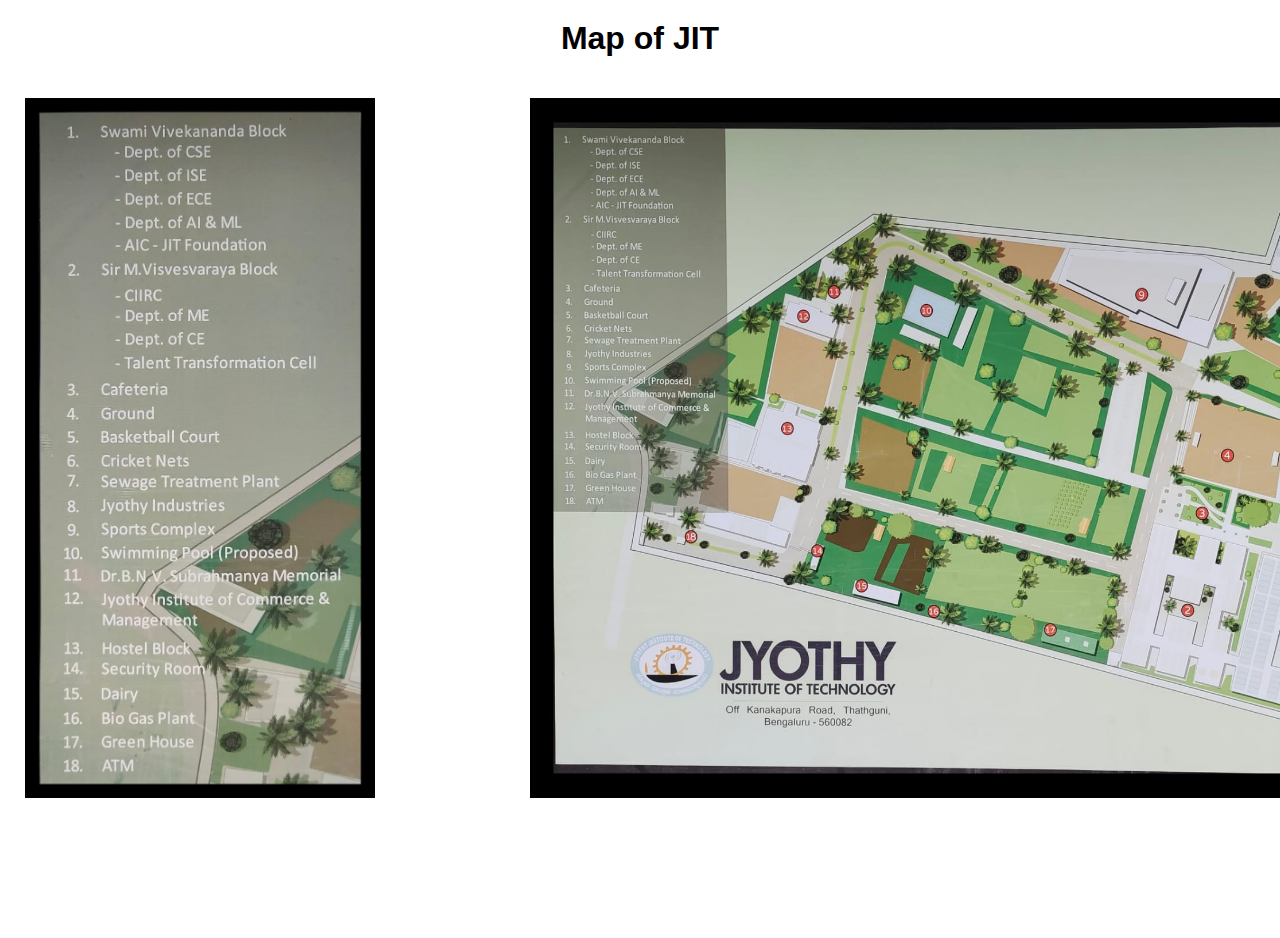
<file: Map/index.html>
<!DOCTYPE html>
<html lang="en">
<head>
    <meta charset="UTF-8">
    <meta name="viewport" content="width=device-width, initial-scale=1.0">
    <title>Photo Gallery</title>
    <link rel="stylesheet" href="styles.css">
</head>
<body>
    <h1>Map of JIT</h1>
    <div class="gallery">
        <div class="gallery-row">
            <div class="gallery-item">
                <img src="images/2.jpeg" alt="Photo 2" class="gallery-image-2">
            </div>
            <div class="gallery-item">
                <img src="images/1.jpeg" alt="Photo 1" class="gallery-image-1">
            </div>
        </div>
    </div>

    <div class="modal" id="modal">
        <span class="close" id="close">&times;</span>
        <img class="modal-content" id="modal-image">
    </div>

    <script src="scripts.js"></script>
</body>
</html>
</file>
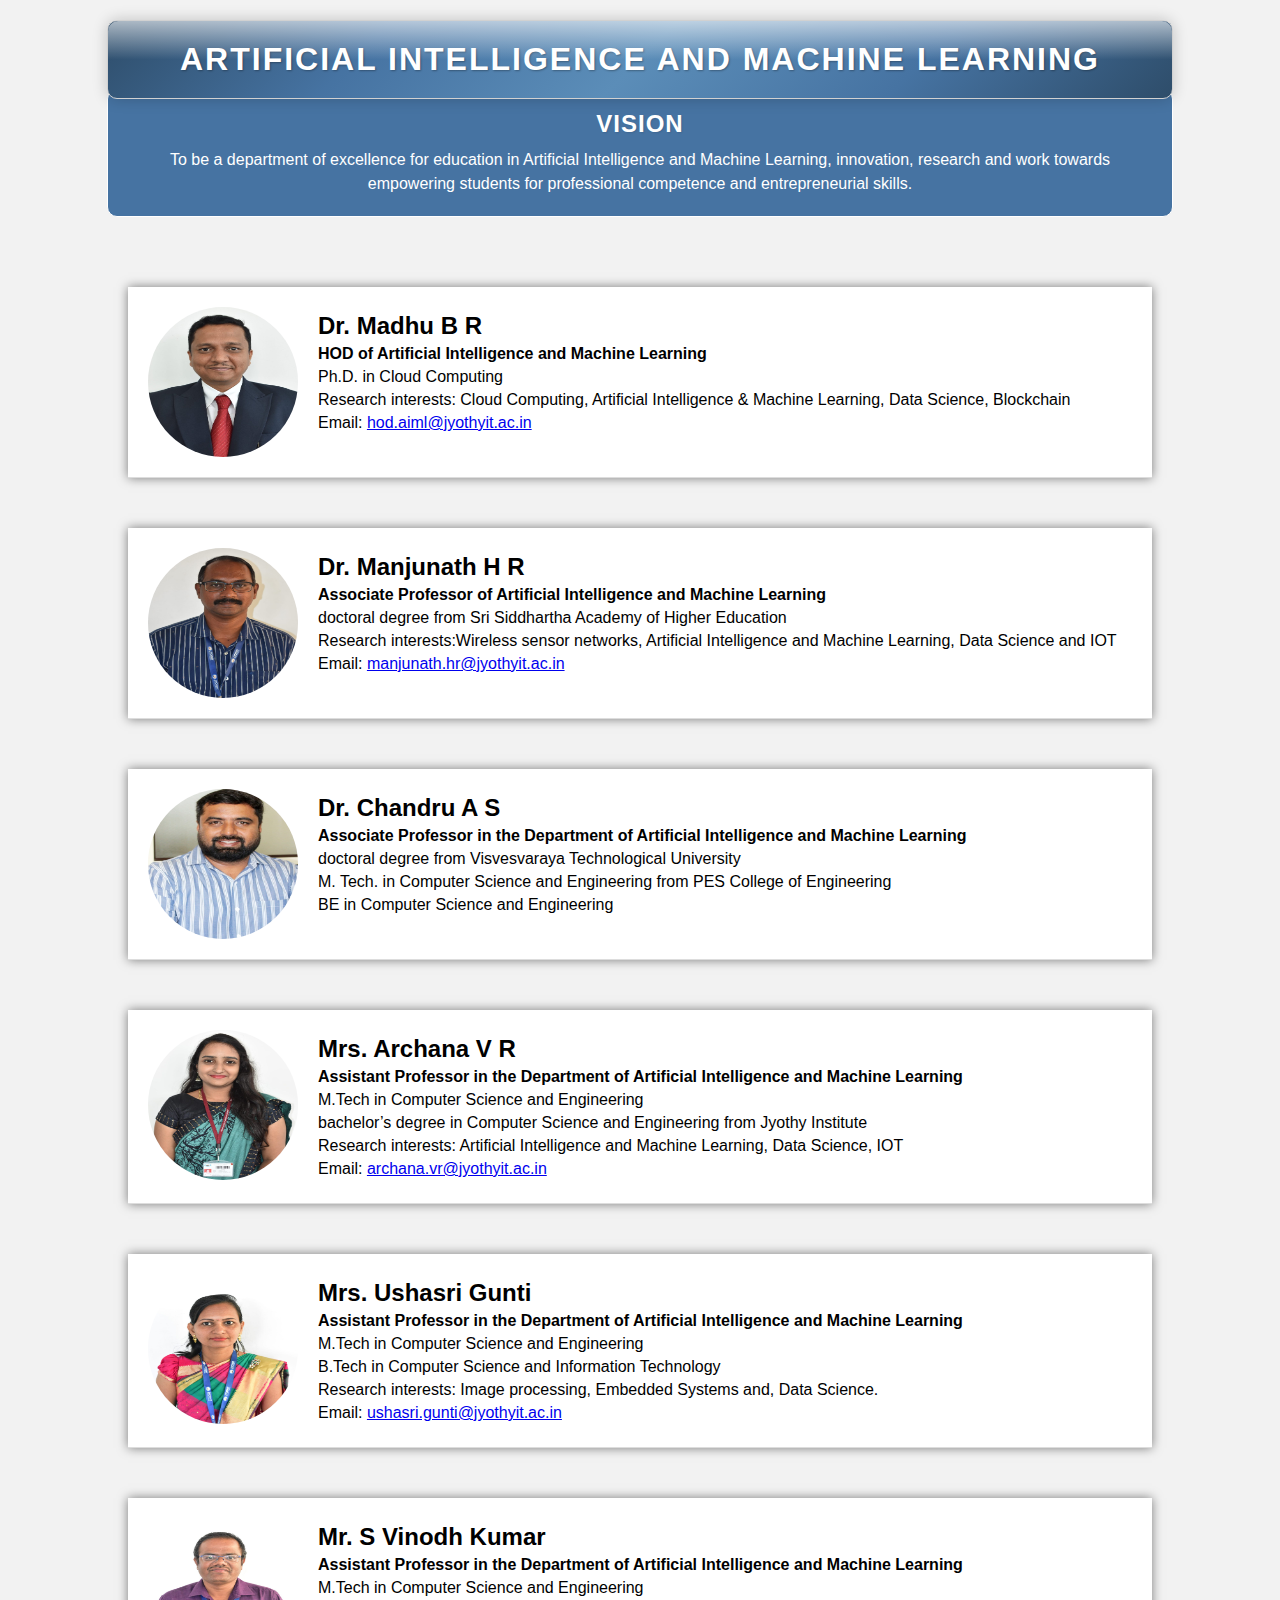
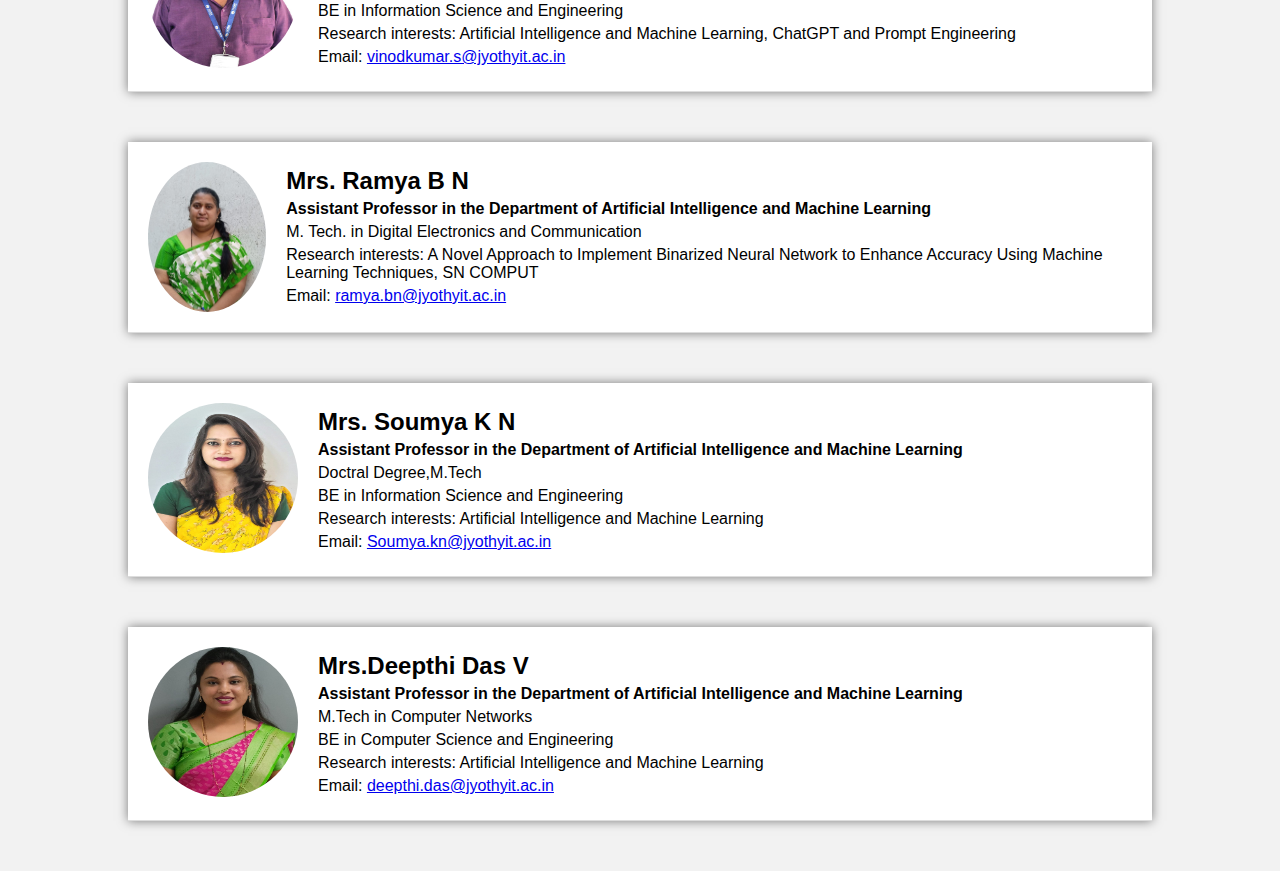
<file: Faculty_details/aiml.html>
<!DOCTYPE html>
<html lang="en">
<head>
    <meta charset="UTF-8">
    <meta name="viewport" content="width=device-width, initial-scale=1.0">
    <title>Faculty Information</title>
    <link rel="stylesheet" type="text/css" href="styles.css">
</head>
<body>
    <div class="header-box">
        <h1>Artificial Intelligence and Machine Learning</h1>
    </div>

    <div class="vision-box">
        <h2>Vision</h2>
        <p>To be a department of excellence for education in Artificial Intelligence and Machine Learning, innovation, research and work towards empowering students for professional competence and entrepreneurial skills.</p>
    </div>
    <div class="container">
        <div class="faculty">
            <img src="images/ai1.jpg" alt="Dr. Madhu B R">
            <div class="faculty-info">
                <h2>Dr. Madhu B R</h2>
                <p><b>HOD of Artificial Intelligence and Machine Learning</b></p>
                <p>Ph.D. in Cloud Computing</p>
                <p>Research interests: Cloud Computing, Artificial Intelligence & Machine Learning, Data Science, Blockchain</p>
                <p>Email: <a href="mailto:hod.aiml@jyothyit.ac.in">hod.aiml@jyothyit.ac.in</a></p>
                
            </div>
        </div>
    </div>
    <div class="container">
        <div class="faculty">
            <img src="images/ai2.jpg" alt="Dr. Manjunath H R">
            <div class="faculty-info">
                <h2>Dr. Manjunath H R</h2>
                <p><b>Associate Professor of Artificial Intelligence and Machine Learning</b></p>
                <p>doctoral degree from Sri Siddhartha Academy of Higher Education </p>
                <p>Research interests:Wireless sensor networks, Artificial Intelligence and Machine Learning, Data Science and IOT</p>
                <p>Email: <a href="mailto:manjunath.hr@jyothyit.ac.in">manjunath.hr@jyothyit.ac.in</a></p>
             
            </div>
        </div>
    </div>
    <div class="container">
        <div class="faculty">
            <img src="images/ai3.jpg" alt="Dr. Chandru A S">
            <div class="faculty-info">
                <h2>Dr. Chandru A S</h2>
                <p><b>Associate Professor in the Department of Artificial Intelligence and Machine Learning</b></p>
                <p>doctoral degree from Visvesvaraya Technological University</p>
                <p>M. Tech. in Computer Science and Engineering from PES College of Engineering</p>
                <p>BE in Computer Science and Engineering</p>
            </div>
        </div>
    </div>
    <div class="container">
        <div class="faculty">
            <img src="images/ai4.jpg" alt="Mrs. Archana V R">
            <div class="faculty-info">
                <h2>Mrs. Archana V R</h2>
                <p><b>Assistant Professor in the Department of Artificial Intelligence and Machine Learning</b></p>
                <p>M.Tech in Computer Science and Engineering</p>
                <p>bachelor’s degree in Computer Science and Engineering from Jyothy Institute</p>
                <p>Research interests: Artificial Intelligence and Machine Learning, Data Science, IOT</p>
                <p>Email: <a href="mailto:archana.vr@jyothyit.ac.in">archana.vr@jyothyit.ac.in</a></p>
             
            </div>
        </div>
    </div>
    <div class="container">
        <div class="faculty">
            <img src="images/ai5.jpg" alt="Mrs. Ushasri Gunti">
            <div class="faculty-info">
                <h2>Mrs. Ushasri Gunti</h2>
                <p><b>Assistant Professor in the Department of Artificial Intelligence and Machine Learning</b></p>
                <p>M.Tech in Computer Science and Engineering</p>
                <p>B.Tech in Computer Science and Information Technology</p>
                <p>Research interests: Image processing, Embedded Systems and, Data Science.</p>
                <p>Email: <a href="mailto:ushasri.gunti@jyothyit.ac.in">ushasri.gunti@jyothyit.ac.in</a></p>
             
            </div>
        </div>
    </div>
    <div class="container">
        <div class="faculty">
            <img src="images/ai6.jpg" alt="Mr. S Vinodh Kumar">
            <div class="faculty-info">
                <h2>Mr. S Vinodh Kumar</h2>
                <p><b>Assistant Professor in the Department of Artificial Intelligence and Machine Learning</b></p>
                <p>M.Tech in Computer Science and Engineering</p>
                <p>BE in Information Science and Engineering</p>
                <p>Research interests: Artificial Intelligence and Machine Learning, ChatGPT and Prompt Engineering</p>
                <p>Email: <a href="mailto:vinodkumar.s@jyothyit.ac.in">vinodkumar.s@jyothyit.ac.in</a></p>
             
            </div>
        </div>
    </div>
    <div class="container">
        <div class="faculty">
            <img src="images/ai7.jpg" alt="Mrs. Ramya B N">
            <div class="faculty-info">
                <h2>Mrs. Ramya B N</h2>
                <p><b>Assistant Professor in the Department of Artificial Intelligence and Machine Learning</b></p>
                <p>M. Tech. in Digital Electronics and Communication</p>
                <p>Research interests:  A Novel Approach to Implement Binarized  Neural Network to Enhance Accuracy Using Machine Learning Techniques, SN COMPUT</p>
                <p>Email: <a href="mailto:ramya.bn@jyothyit.ac.in">ramya.bn@jyothyit.ac.in</a></p>
             
            </div>
        </div>
    </div>
    <div class="container">
        <div class="faculty">
            <img src="images/ai8.jpg" alt="Mrs. Soumya K N">
            <div class="faculty-info">
                <h2>Mrs. Soumya K N</h2>
                <p><b>Assistant Professor in the Department of Artificial Intelligence and Machine Learning</b></p>
                <p>Doctral Degree,M.Tech</p>
                <p>BE in Information Science and Engineering</p>
                <p>Research interests: Artificial Intelligence and Machine Learning</p>
                <p>Email: <a href="mailto: Soumya.kn@jyothyit.ac.in"> Soumya.kn@jyothyit.ac.in</a></p>
             
            </div>
        </div>
    </div>
    <div class="container">
        <div class="faculty">
            <img src="images/ai9.jpg" alt="Mrs.Deepthi Das V">
            <div class="faculty-info">
                <h2>Mrs.Deepthi Das V</h2>
                <p><b>Assistant Professor in the Department of Artificial Intelligence and Machine Learning</b></p>
                <p>M.Tech in Computer Networks</p>
                <p>BE in Computer Science and Engineering</p>
                <p>Research interests: Artificial Intelligence and Machine Learning</p>
                <p>Email: <a href="mailto: deepthi.das@jyothyit.ac.in"> deepthi.das@jyothyit.ac.in</a></p>
             
            </div>
        </div>
    </div>
       
       
</body>
</html>
</file>
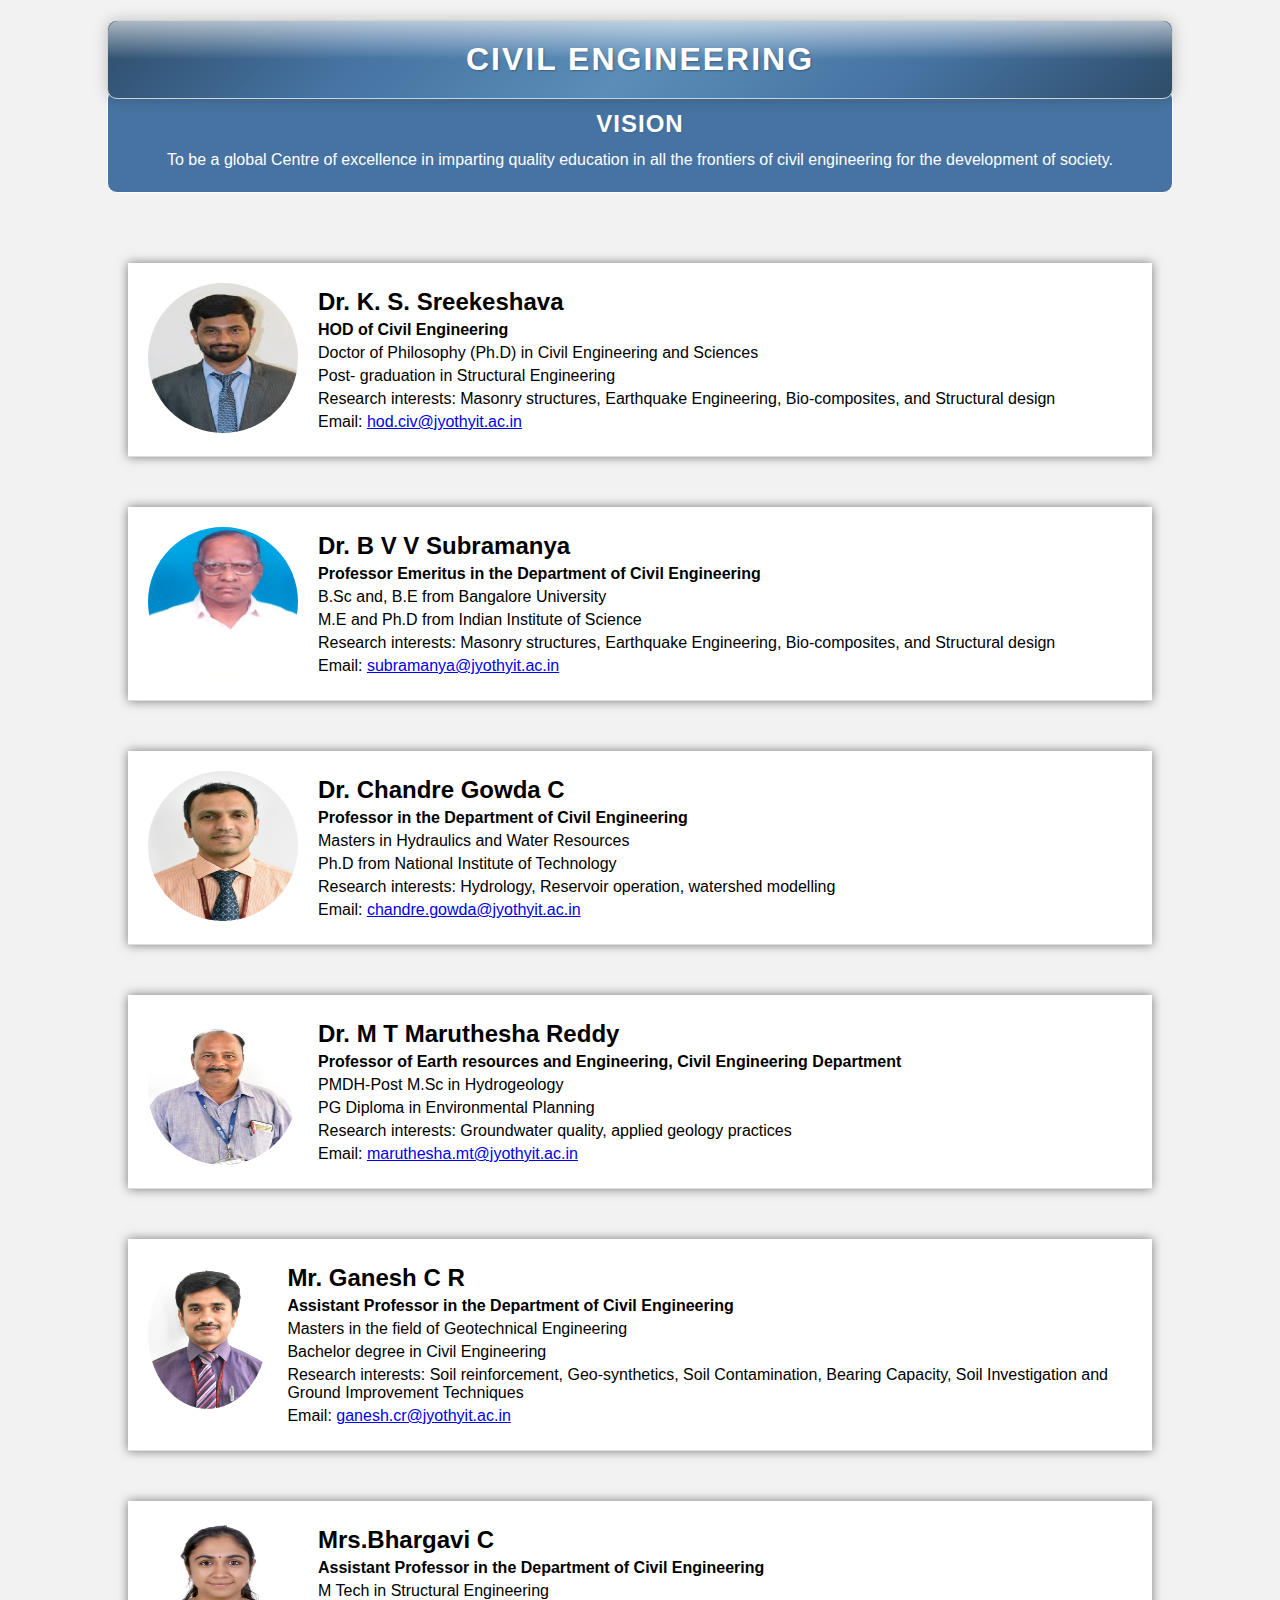
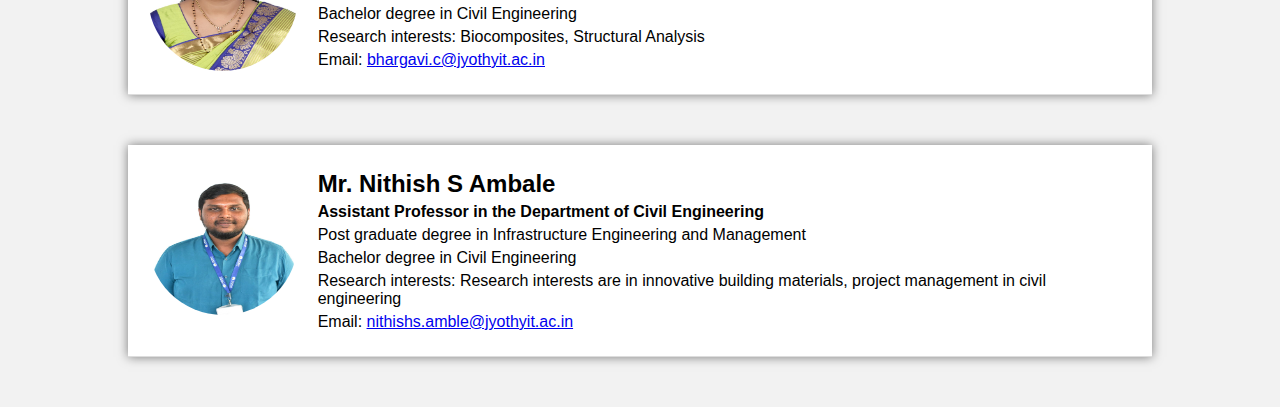
<file: Faculty_details/civil.html>
<!DOCTYPE html>
<html lang="en">
<head>
    <meta charset="UTF-8">
    <meta name="viewport" content="width=device-width, initial-scale=1.0">
    <title>Faculty Information</title>
    
    <link rel="stylesheet" type="text/css" href="styles.css">
</head>

<body>
    <div class="header-box">
        <h1>Civil Engineering</h1>
    </div>

    <div class="vision-box">
        <h2>Vision</h2>
        <p>To be a global Centre of excellence in imparting quality education in all the frontiers of civil engineering for the development of society.</p>
    </div>
    <div class="container">
        <div class="faculty">
            <img src="images/civ17.jpg" alt="Dr. K. S. Sreekeshava">
            <div class="faculty-info">
                <h2>Dr. K. S. Sreekeshava</h2>
                <p><b>HOD of Civil Engineering</b></p>
                <p>Doctor of Philosophy (Ph.D) in Civil Engineering and Sciences</p>
                <p>Post- graduation in Structural Engineering</p>
                <p>Research interests: Masonry structures, Earthquake Engineering, Bio-composites, and Structural design</p>
                <p>Email: <a href="mailto:hod.civ@jyothyit.ac.in">hod.civ@jyothyit.ac.in</a></p>
                
            </div>
        </div>
    </div>
    <div class="container">
        <div class="faculty">
            <img src="images/civ18.png" alt="Dr. B V V Subramanya">
            <div class="faculty-info">
                <h2>Dr. B V V Subramanya</h2>
                <p><b>Professor Emeritus in the Department of Civil Engineering</b></p>
                <p>B.Sc and, B.E from Bangalore University</p>
                <p>M.E and Ph.D from Indian Institute of Science</p>
                <p>Research interests: Masonry structures, Earthquake Engineering, Bio-composites, and Structural design</p>
                <p>Email: <a href="mailto:subramanya@jyothyit.ac.in">subramanya@jyothyit.ac.in</a></p>
             
            </div>
        </div>
    </div>
    <div class="container">
        <div class="faculty">
            <img src="images/civ19.jpg" alt="Dr. Chandre Gowda C">
            <div class="faculty-info">
                <h2>Dr. Chandre Gowda C</h2>
                <p><b>Professor in the Department of Civil Engineering</b></p>
                <p>Masters in Hydraulics and Water Resources</p>
                <p>Ph.D from National Institute of Technology</p>
                <p>Research interests: Hydrology, Reservoir operation, watershed modelling</p>
                <p>Email: <a href="mailto:chandre.gowda@jyothyit.ac.in">chandre.gowda@jyothyit.ac.in</a></p>
             
            </div>
        </div>
    </div>
    <div class="container">
        <div class="faculty">
            <img src="images/civ20.jpg" alt="Dr. M T Maruthesha Reddy">
            <div class="faculty-info">
                <h2>Dr. M T Maruthesha Reddy</h2>
                <p><b>Professor of Earth resources and Engineering, Civil Engineering Department</b></p>
                <p>PMDH-Post M.Sc in Hydrogeology</p>
                <p>PG Diploma in Environmental Planning</p>
                <p>Research interests: Groundwater quality, applied geology practices</p>
                <p>Email: <a href="mailto:maruthesha.mt@jyothyit.ac.in">maruthesha.mt@jyothyit.ac.in</a></p>
             
            </div>
        </div>
    </div>
    <div class="container">
        <div class="faculty">
            <img src="images/civ21.jpg" alt="Mr. Ganesh C R">
            <div class="faculty-info">
                <h2>Mr. Ganesh C R</h2>
                <p><b>Assistant Professor in the Department of Civil Engineering</b></p>
                <p>Masters in the field of Geotechnical Engineering</p>
                <p>Bachelor degree in Civil Engineering</p>
                <p>Research interests:  Soil reinforcement, Geo-synthetics, Soil Contamination, Bearing Capacity, Soil Investigation and Ground Improvement Techniques</p>
                <p>Email: <a href="mailto:ganesh.cr@jyothyit.ac.in">ganesh.cr@jyothyit.ac.in</a></p>
             
            </div>
        </div>
    </div>
    <div class="container">
        <div class="faculty">
            <img src="images/civ22.jpg" alt="Mrs.Bhargavi C">
            <div class="faculty-info">
                <h2>Mrs.Bhargavi C</h2>
                <p><b>Assistant Professor in the Department of Civil Engineering</b></p>
                <p>M Tech in Structural Engineering</p>
                <p>Bachelor degree in Civil Engineering</p>
                <p>Research interests:  Biocomposites, Structural Analysis</p>
                <p>Email: <a href="mailto:bhargavi.c@jyothyit.ac.in">bhargavi.c@jyothyit.ac.in</a></p>
             
            </div>
        </div>
    </div>
    <div class="container">
        <div class="faculty">
            <img src="images/civ23.jpg" alt="Mr. Nithish S Ambale">
            <div class="faculty-info">
                <h2>Mr. Nithish S Ambale</h2>
                <p><b>Assistant Professor in the Department of Civil Engineering</b></p>
                <p>Post graduate degree in Infrastructure Engineering and Management</p>
                <p>Bachelor degree in Civil Engineering</p>
                <p>Research interests:  Research interests are in innovative building materials, project management in civil engineering</p>
                <p>Email: <a href="mailto:nithishs.amble@jyothyit.ac.in">nithishs.amble@jyothyit.ac.in</a></p>
             
            </div>
        </div>
    </div>
       
</body>
</html>
</file>
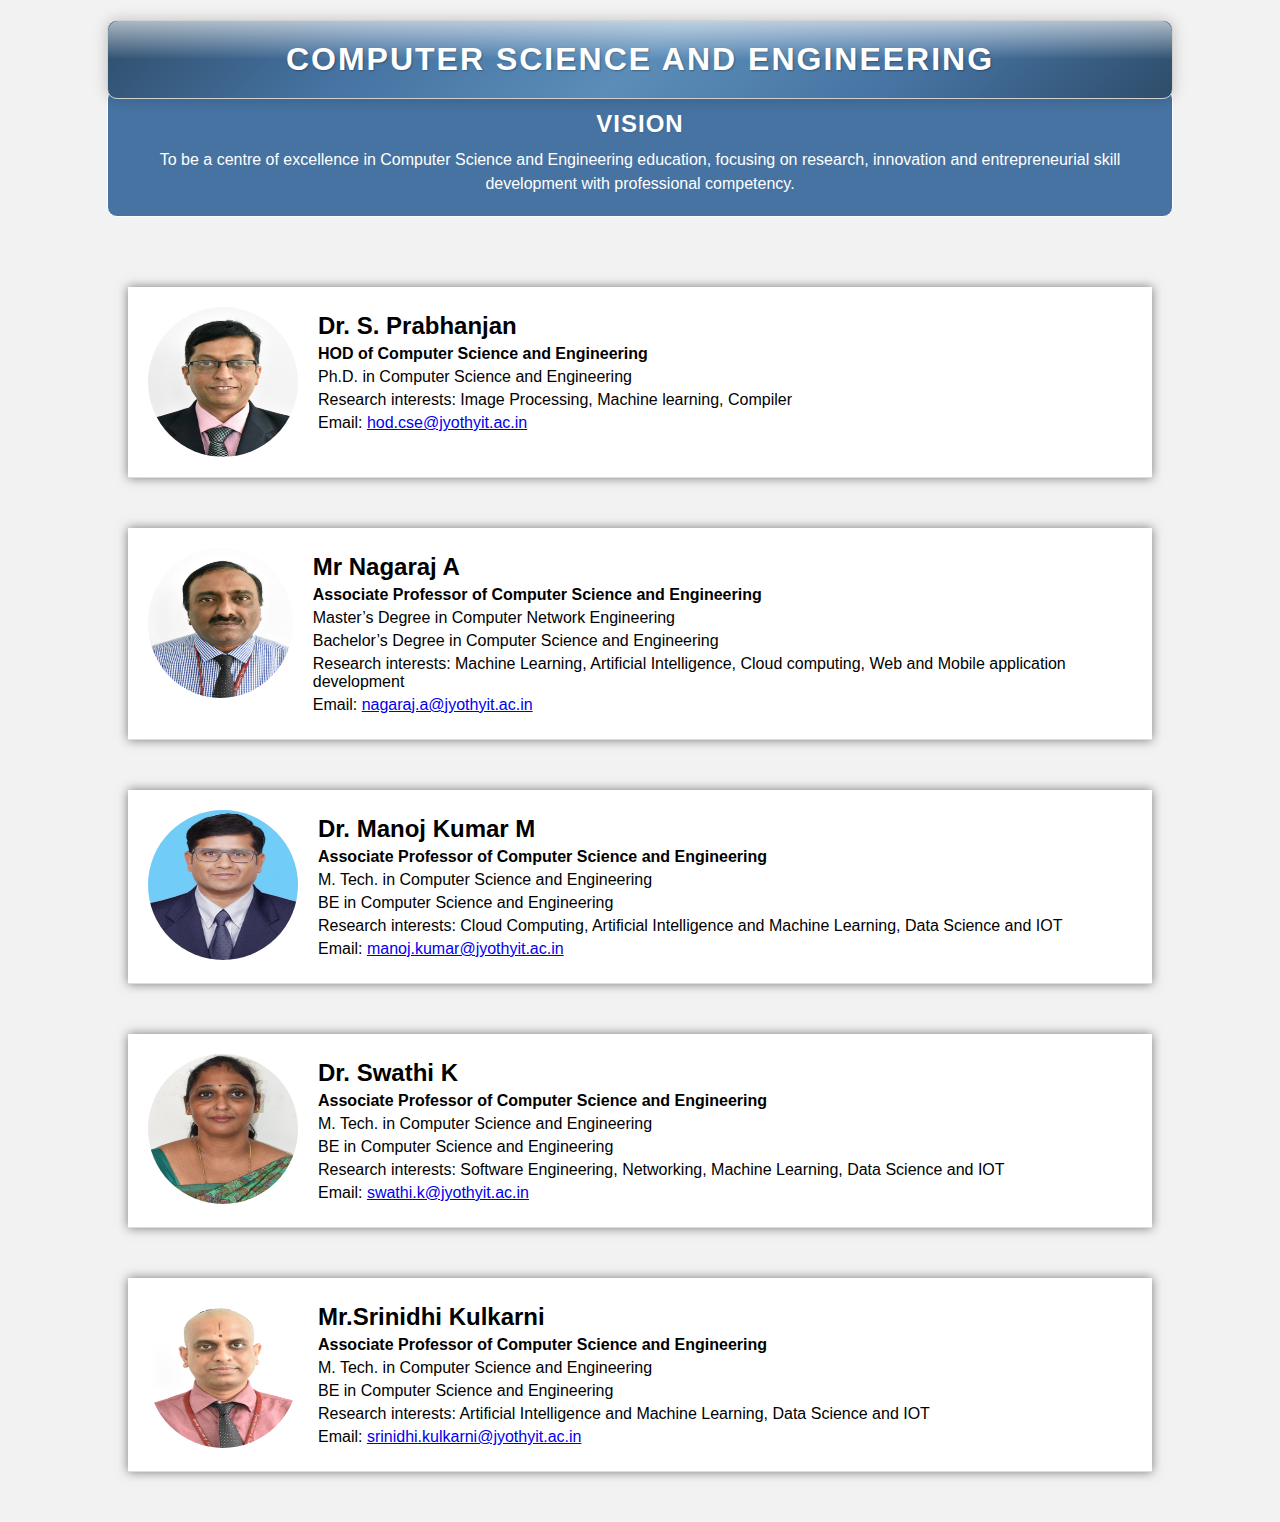
<file: Faculty_details/cse.html>
<!DOCTYPE html>
<html lang="en">
<head>
    <meta charset="UTF-8">
    <meta name="viewport" content="width=device-width, initial-scale=1.0">
    <title>Faculty Information</title>
    <link rel="stylesheet" type="text/css" href="styles.css">
</head>
<body>
    <div class="header-box">
        <h1>Computer Science and Engineering</h1>
    </div>

    <div class="vision-box">
        <h2>Vision</h2>
        <p>To be a centre of excellence in Computer Science and Engineering education, focusing on research, innovation and entrepreneurial skill development with professional competency.</p>
    </div>
    <div class="container">
        <div class="faculty">
            <img src="images/cse1.png" alt="Dr. S. Prabhanjan">
            <div class="faculty-info">
                <h2>Dr. S. Prabhanjan</h2>
                <p><b>HOD of Computer Science and Engineering</b></p>
                <p>Ph.D. in Computer Science and Engineering</p>
                <p>Research interests: Image Processing, Machine learning, Compiler</p>
                <p>Email: <a href="mailto:hod.cse@jyothyit.ac.in">hod.cse@jyothyit.ac.in</a></p>
                
            </div>
        </div>
    </div>
    <div class="container">
        <div class="faculty">
            <img src="images/cse2.jpg" alt="Mr Nagaraj A">
            <div class="faculty-info">
                <h2>Mr Nagaraj A</h2>
                <p><b>Associate Professor of Computer Science and Engineering</b></p>
                <p>Master’s Degree in Computer Network Engineering</p>
                <p>Bachelor’s Degree in Computer Science and Engineering</p>
                <p>Research interests: Machine Learning, Artificial Intelligence, Cloud computing, Web and Mobile application development</p>
                <p>Email: <a href="mailto:nagaraj.a@jyothyit.ac.in">nagaraj.a@jyothyit.ac.in</a></p>
             
            </div>
        </div>
    </div>
    <div class="container">
        <div class="faculty">
            <img src="images/cse3.jpeg" alt="Dr. Manoj Kumar M">
            <div class="faculty-info">
                <h2>Dr. Manoj Kumar M</h2>
                <p><b>Associate Professor of Computer Science and Engineering</b></p>
                <p>M. Tech. in Computer Science and Engineering</p>
                <p>BE in Computer Science and Engineering</p>
                <p>Research interests: Cloud Computing, Artificial Intelligence and Machine Learning, Data Science and IOT</p>
                <p>Email: <a href="mailto:manoj.kumar@jyothyit.ac.in">manoj.kumar@jyothyit.ac.in</a></p>
             
            </div>
        </div>
    </div>
    <div class="container">
        <div class="faculty">
            <img src="images/cse4.jpg" alt="Dr. Swathi K">
            <div class="faculty-info">
                <h2>Dr. Swathi K</h2>
                <p><b>Associate Professor of Computer Science and Engineering</b></p>
                <p>M. Tech. in Computer Science and Engineering</p>
                <p>BE in Computer Science and Engineering</p>
                <p>Research interests: Software Engineering, Networking, Machine Learning, Data Science and IOT</p>
                <p>Email: <a href="mailto:swathi.k@jyothyit.ac.in">swathi.k@jyothyit.ac.in</a></p>
             
            </div>
        </div>
    </div>
    <div class="container">
        <div class="faculty">
            <img src="images/cse5.jpg" alt="Mr.Srinidhi Kulkarni">
            <div class="faculty-info">
                <h2>Mr.Srinidhi Kulkarni</h2>
                <p><b>Associate Professor of Computer Science and Engineering</b></p>
                <p>M. Tech. in Computer Science and Engineering</p>
                <p>BE in Computer Science and Engineering</p>
                <p>Research interests:  Artificial Intelligence and Machine Learning, Data Science and IOT</p>
                <p>Email: <a href="mailto:srinidhi.kulkarni@jyothyit.ac.in">srinidhi.kulkarni@jyothyit.ac.in</a></p>
             
            </div>
        </div>
    </div>
       
</body>
</html>
</file>
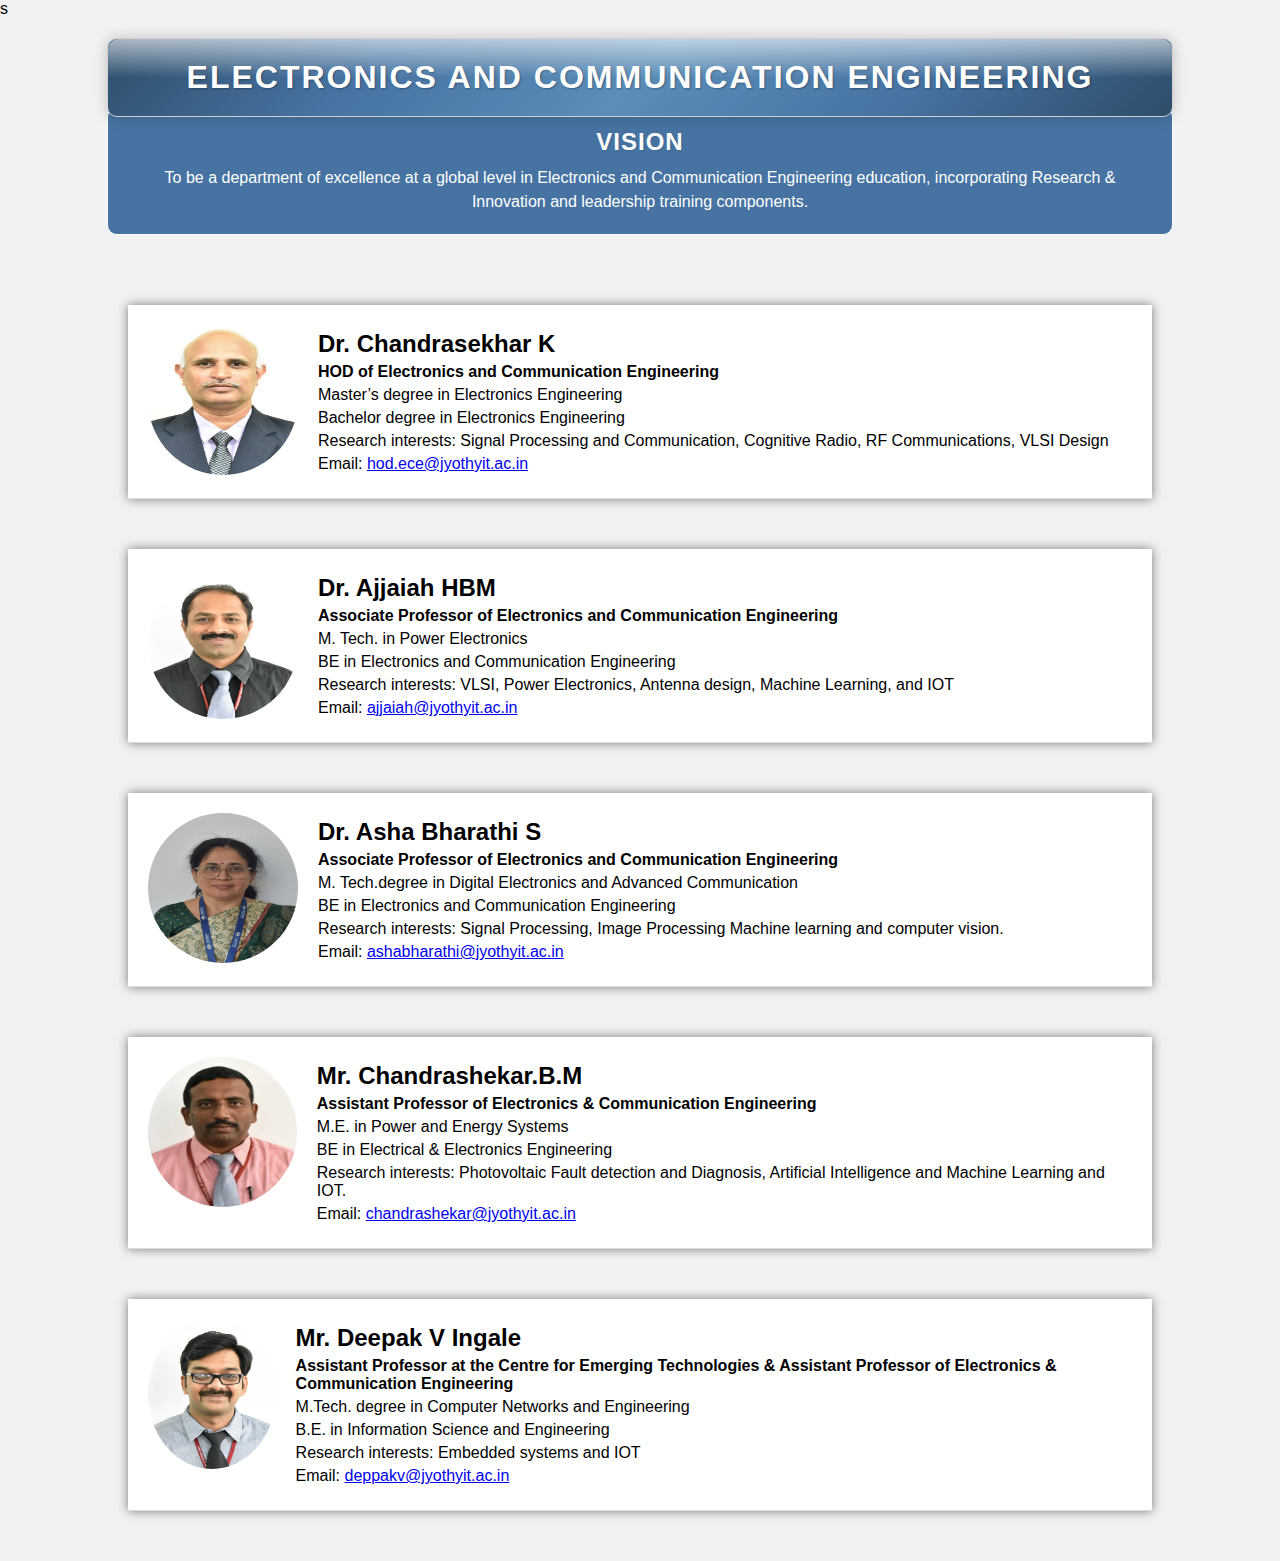
<file: Faculty_details/ece.html>
<!DOCTYPE html>
<html lang="en">
<head>
    <meta charset="UTF-8">
    <meta name="viewport" content="width=device-width, initial-scale=1.0">
    <title>Faculty Information</title>
    <link rel="stylesheet" type="text/css" href="styles.css">s
</head>
<body>
    <div class="header-box">
        <h1>Electronics and Communication Engineering</h1>
    </div>

    <div class="vision-box">
        <h2>Vision</h2>
        <p>To be a department of excellence at a global level in Electronics and Communication Engineering education, incorporating Research & Innovation and leadership training components.</p>
    </div>
    <div class="container">
        <div class="faculty">
            <img src="images/ece12.jpg" alt="Dr. Chandrasekhar K">
            <div class="faculty-info">
                <h2>Dr. Chandrasekhar K</h2>
                <p><b>HOD of Electronics and Communication Engineering</b></p>
                <p></p>
                <p>Master’s degree in Electronics Engineering</p>
                <p>Bachelor degree in Electronics Engineering</p>
                <p>Research interests: Signal Processing and Communication, Cognitive Radio, RF Communications, VLSI Design</p>
                <p>Email: <a href="mailto:hod.ece@jyothyit.ac.in">hod.ece@jyothyit.ac.in</a></p>
                
            </div>
        </div>
    </div>
    <div class="container">
        <div class="faculty">
            <img src="images/ece13.jpg" alt="Dr. Ajjaiah HBM">
            <div class="faculty-info">
                <h2>Dr. Ajjaiah HBM</h2>
                <p><b>Associate Professor of Electronics and Communication Engineering</b></p>
                <p>M. Tech. in Power Electronics</p>
                <p>BE in Electronics and Communication Engineering</p>
                <p>Research interests: VLSI, Power Electronics, Antenna design, Machine Learning, and IOT</p>
                <p>Email: <a href="mailto:ajjaiah@jyothyit.ac.in">ajjaiah@jyothyit.ac.in</a></p>
             
            </div>
        </div>
    </div>
    <div class="container">
        <div class="faculty">
            <img src="images/ece14.jpg" alt="Dr. Asha Bharathi S">
            <div class="faculty-info">
                <h2>Dr. Asha Bharathi S</h2>
                <p><b>Associate Professor of Electronics  and Communication Engineering</b></p>
                <p>M. Tech.degree  in Digital Electronics and Advanced Communication</p>
                <p>BE in Electronics  and Communication Engineering</p>
                <p>Research interests: Signal Processing, Image Processing Machine learning and computer vision.</p>
                <p>Email: <a href="mailto:ashabharathi@jyothyit.ac.in">ashabharathi@jyothyit.ac.in</a></p>
             
            </div>
        </div>
    </div>
    <div class="container">
        <div class="faculty">
            <img src="images/ece15.jpg" alt="Mr. Chandrashekar.B.M">
            <div class="faculty-info">
                <h2>Mr. Chandrashekar.B.M</h2>
                <p><b>Assistant Professor of Electronics & Communication Engineering</b></p>
                <p>M.E. in Power and Energy Systems</p>
                <p>BE in Electrical & Electronics  Engineering</p>
                <p>Research interests: Photovoltaic Fault detection and Diagnosis, Artificial Intelligence and Machine Learning and IOT.</p>
                <p>Email: <a href="mailto:chandrashekar@jyothyit.ac.in">chandrashekar@jyothyit.ac.in</a></p>
             
            </div>
        </div>
    </div>
    <div class="container">
        <div class="faculty">
            <img src="images/ece16.jpg" alt="Mr. Deepak V Ingale">
            <div class="faculty-info">
                <h2>Mr. Deepak V Ingale</h2>
                <p><b>Assistant Professor at the Centre for Emerging Technologies & Assistant Professor of Electronics & Communication Engineering</b></p>
                <p>M.Tech. degree in Computer Networks and Engineering</p>
                <p>B.E. in Information Science and Engineering</p>
                <p>Research interests:  Embedded systems and  IOT</p>
                <p>Email: <a href="mailto:deppakv@jyothyit.ac.in">deppakv@jyothyit.ac.in</a></p>
             
            </div>
        </div>
    </div>
       
</body>
</html>
</file>
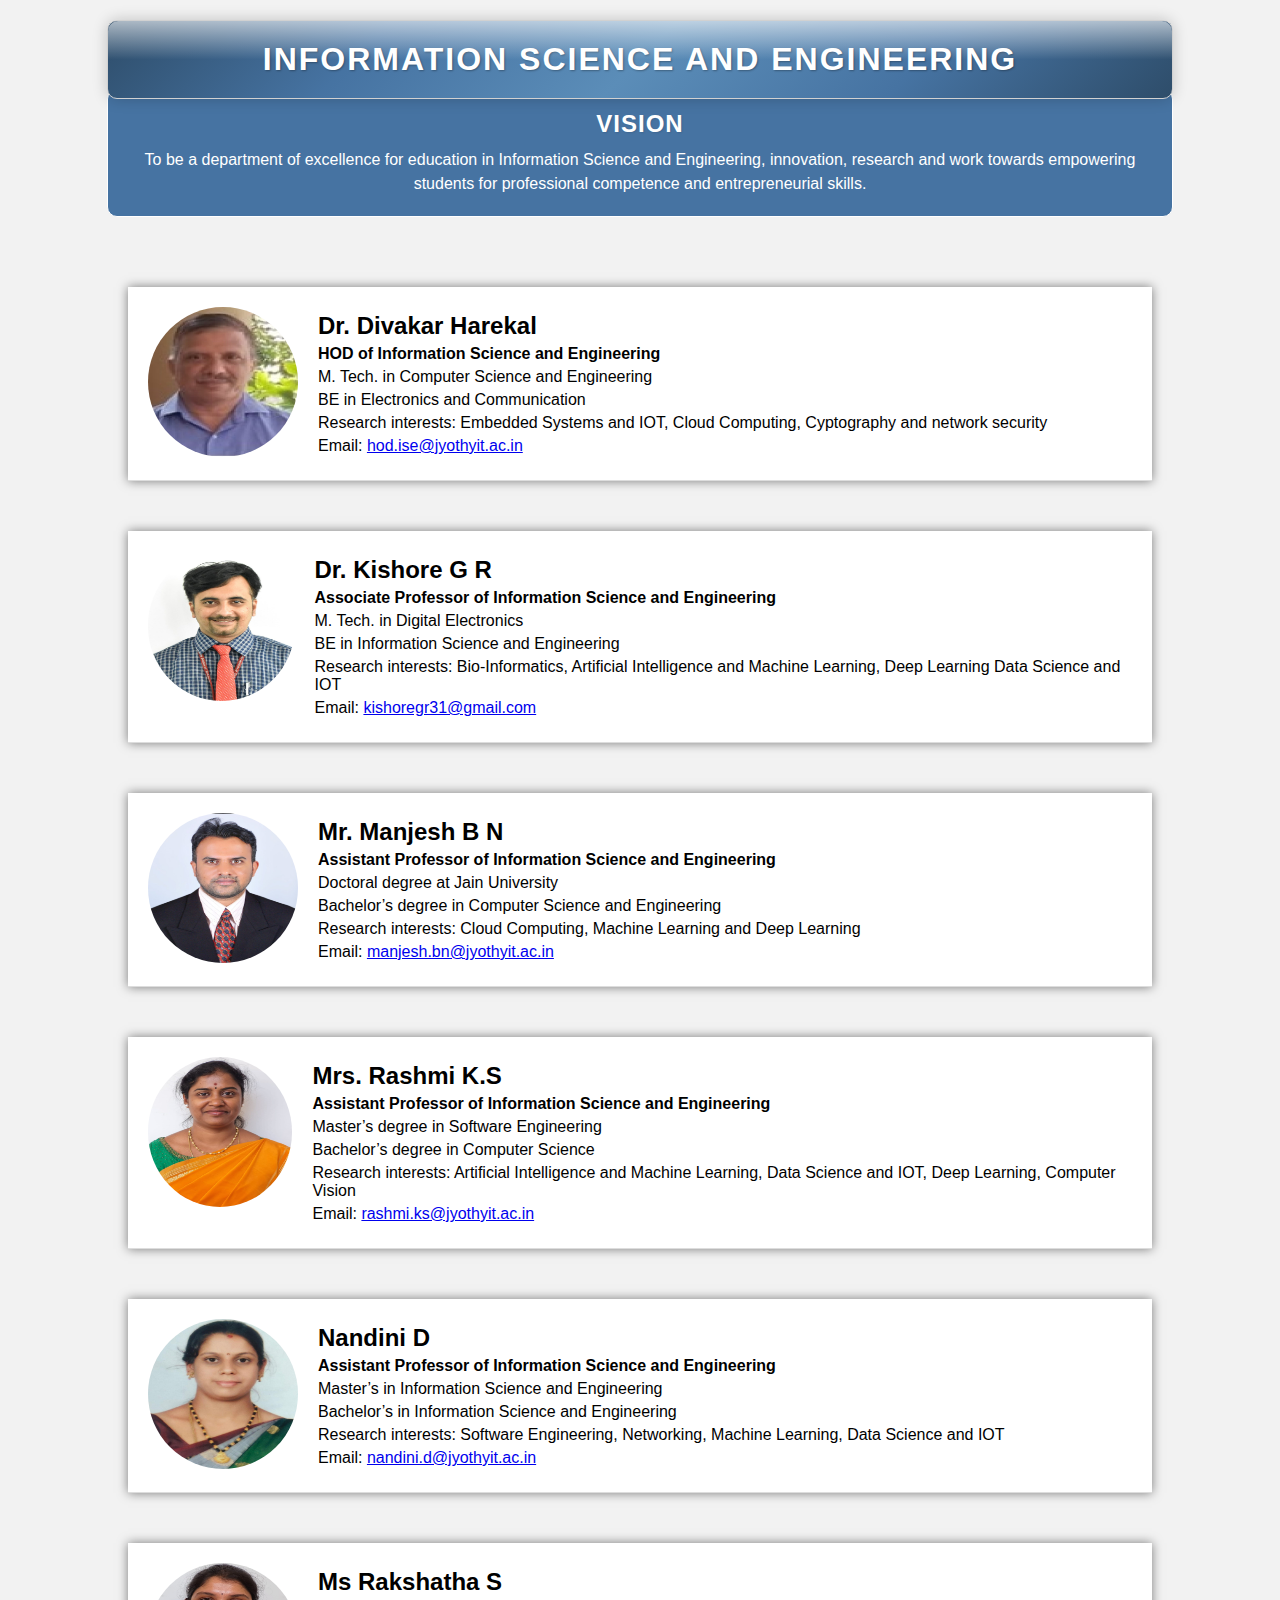
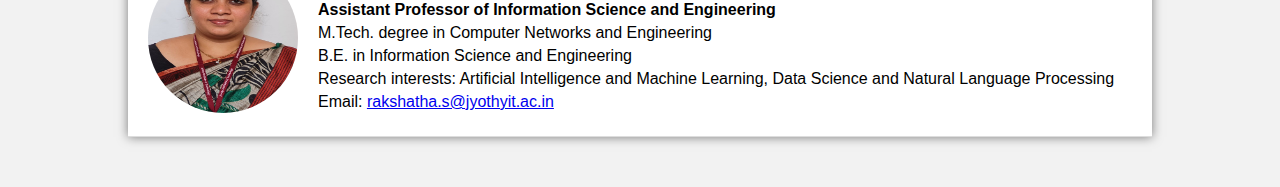
<file: Faculty_details/ise.html>
<!DOCTYPE html>
<html lang="en">
<head>
    <meta charset="UTF-8">
    <meta name="viewport" content="width=device-width, initial-scale=1.0">
    <title>Faculty Information</title>
    <link rel="stylesheet" type="text/css" href="styles.css">
</head>
<body>
    <div class="header-box">
        <h1>Information Science and Engineering</h1>
    </div>

    <div class="vision-box">
        <h2>Vision</h2>
        <p>To be a department of excellence for education in Information Science and Engineering, innovation, research and work towards empowering students for professional competence and entrepreneurial skills.</p>
    </div>
    <div class="container">
        <div class="faculty">
            <img src="images/ise6.jpg" alt="Dr. Divakar Harekal">
            <div class="faculty-info">
                <h2>Dr. Divakar Harekal</h2>
                <p><b>HOD of Information Science and Engineering</b></p>
                <p>M. Tech. in Computer Science and Engineering</p>
                <p>BE in Electronics and Communication</p>
                <p>Research interests: Embedded Systems and IOT, Cloud Computing, Cyptography and network security</p>
                <p>Email: <a href="mailto:hod.ise@jyothyit.ac.in">hod.ise@jyothyit.ac.in</a></p>
                
            </div>
        </div>
    </div>
    <div class="container">
        <div class="faculty">
            <img src="images/ise7.jpg" alt="Dr. Kishore G R">
            <div class="faculty-info">
                <h2>Dr. Kishore G R</h2>
                <p><b>Associate Professor of Information Science and Engineering</b></p>
                <p>M. Tech. in Digital Electronics</p>
                <p>BE in Information Science and Engineering</p>
                <p>Research interests: Bio-Informatics, Artificial Intelligence and Machine Learning, Deep Learning Data Science and IOT</p>
                <p>Email: <a href="mailto:kishoregr31@gmail.com">kishoregr31@gmail.com</a></p>
             
            </div>
        </div>
    </div>
    <div class="container">
        <div class="faculty">
            <img src="images/ise8.jpg" alt="Mr. Manjesh B N">
            <div class="faculty-info">
                <h2>Mr. Manjesh B N</h2>
                <p><b>Assistant Professor of Information Science and Engineering</b></p>
                <p>Doctoral degree at Jain University</p>
                <p>Bachelor’s degree in Computer Science and Engineering</p>
                <p>Research interests: Cloud Computing, Machine Learning and Deep Learning</p>
                <p>Email: <a href="mailto:manjesh.bn@jyothyit.ac.in">manjesh.bn@jyothyit.ac.in</a></p>
             
            </div>
        </div>
    </div>
    <div class="container">
        <div class="faculty">
            <img src="images/ise9.jpg" alt="Mrs. Rashmi K.S">
            <div class="faculty-info">
                <h2>Mrs. Rashmi K.S</h2>
                <p><b>Assistant Professor of Information Science and Engineering</b></p>
                <p>Master’s degree in Software Engineering</p>
                <p>Bachelor’s degree in Computer Science</p>
                <p>Research interests: Artificial Intelligence and Machine Learning, Data Science and IOT, Deep Learning, Computer Vision</p>
                <p>Email: <a href="mailto:rashmi.ks@jyothyit.ac.in">rashmi.ks@jyothyit.ac.in</a></p>
             
            </div>
        </div>
    </div>
    <div class="container">
        <div class="faculty">
            <img src="images/ise10.jpg" alt="Nandini D">
            <div class="faculty-info">
                <h2>Nandini D</h2>
                <p><b>Assistant Professor of Information Science and Engineering</b></p>
                <p>Master’s in Information Science and Engineering</p>
                <p>Bachelor’s in Information Science and Engineering</p>
                <p>Research interests: Software Engineering, Networking, Machine Learning, Data Science and IOT</p>
                <p>Email: <a href="mailto:nandini.d@jyothyit.ac.in">nandini.d@jyothyit.ac.in</a></p>
             
            </div>
        </div>
    </div>
    <div class="container">
        <div class="faculty">
            <img src="images/ise11.jpg" alt="Ms Rakshatha S">
            <div class="faculty-info">
                <h2>Ms Rakshatha S</h2>
                <p><b>Assistant Professor of Information Science and Engineering</b></p>
                <p>M.Tech. degree in Computer Networks and Engineering</p>
                <p>B.E. in Information Science and Engineering</p>
                <p>Research interests:  Artificial Intelligence and Machine Learning, Data Science and Natural Language Processing</p>
                <p>Email: <a href="mailto:rakshatha.s@jyothyit.ac.in">rakshatha.s@jyothyit.ac.in</a></p>
             
            </div>
        </div>
    </div>
       
</body>
</html>
</file>
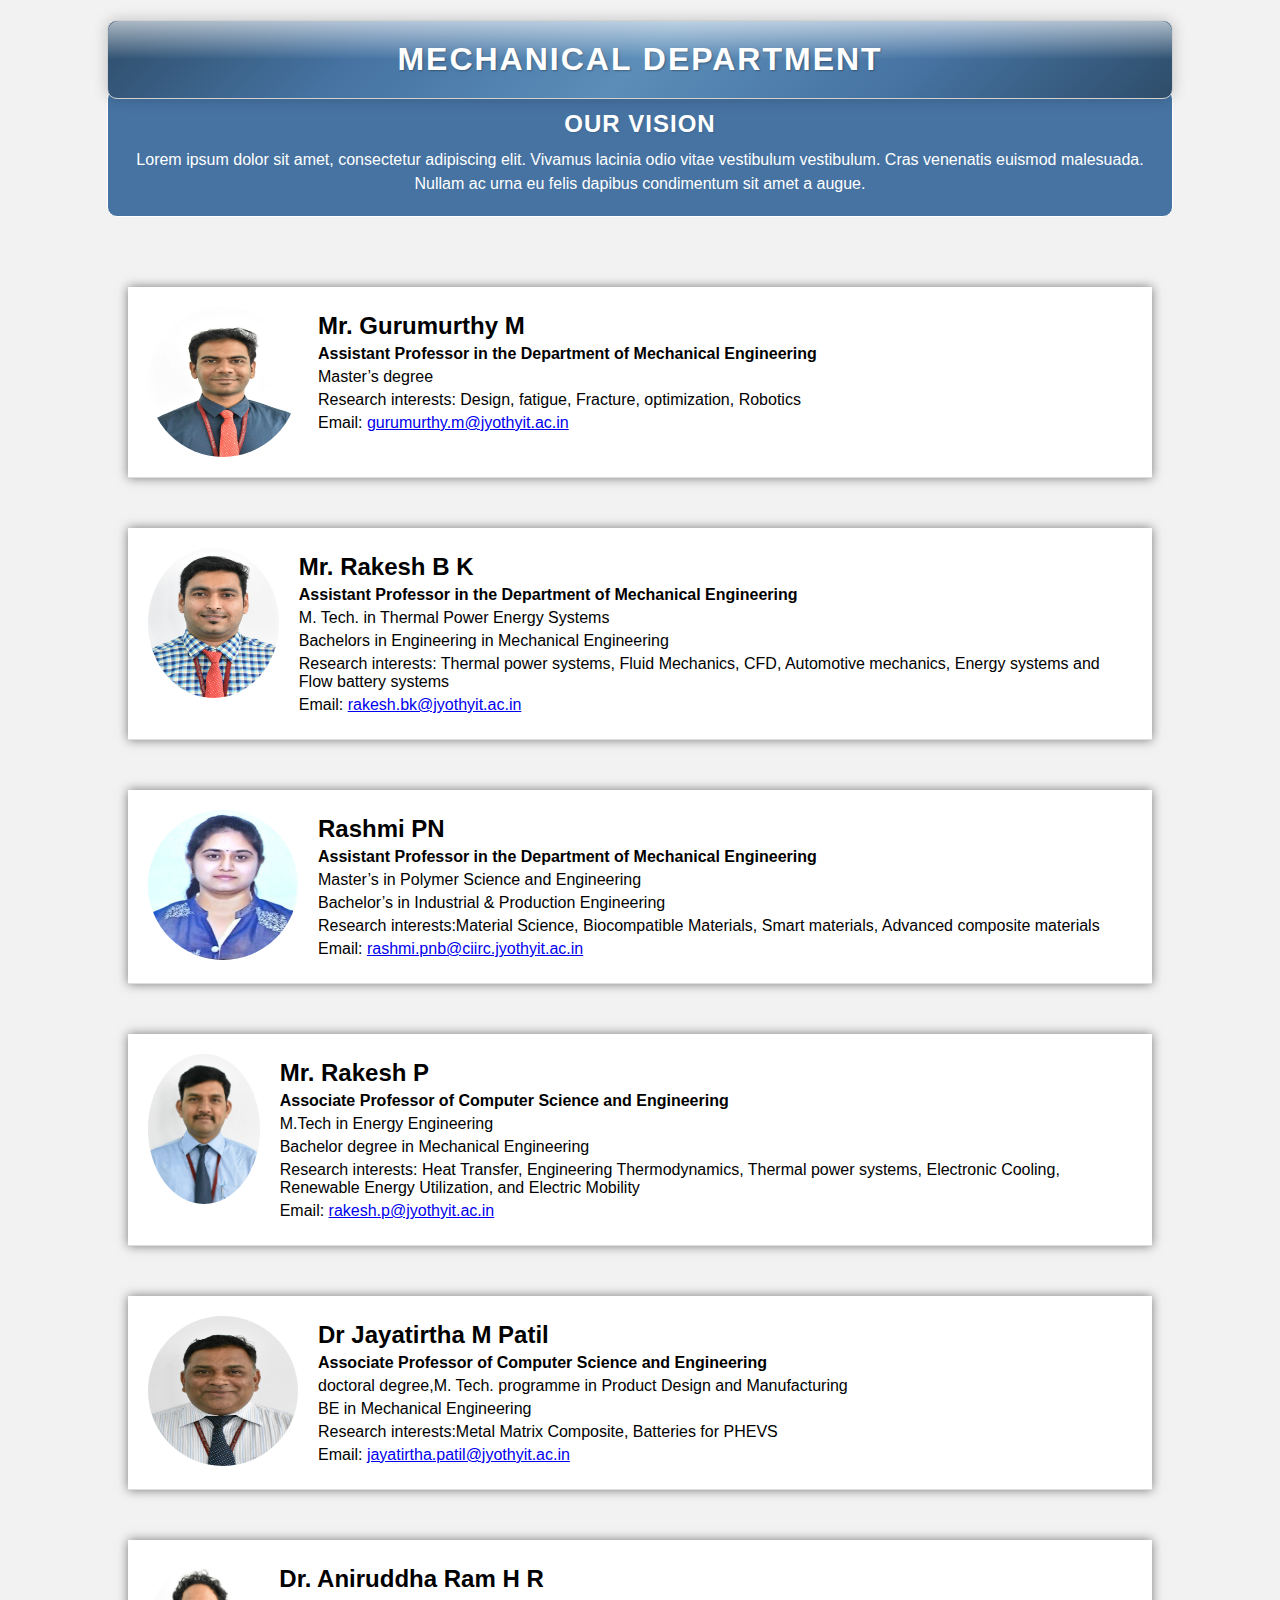
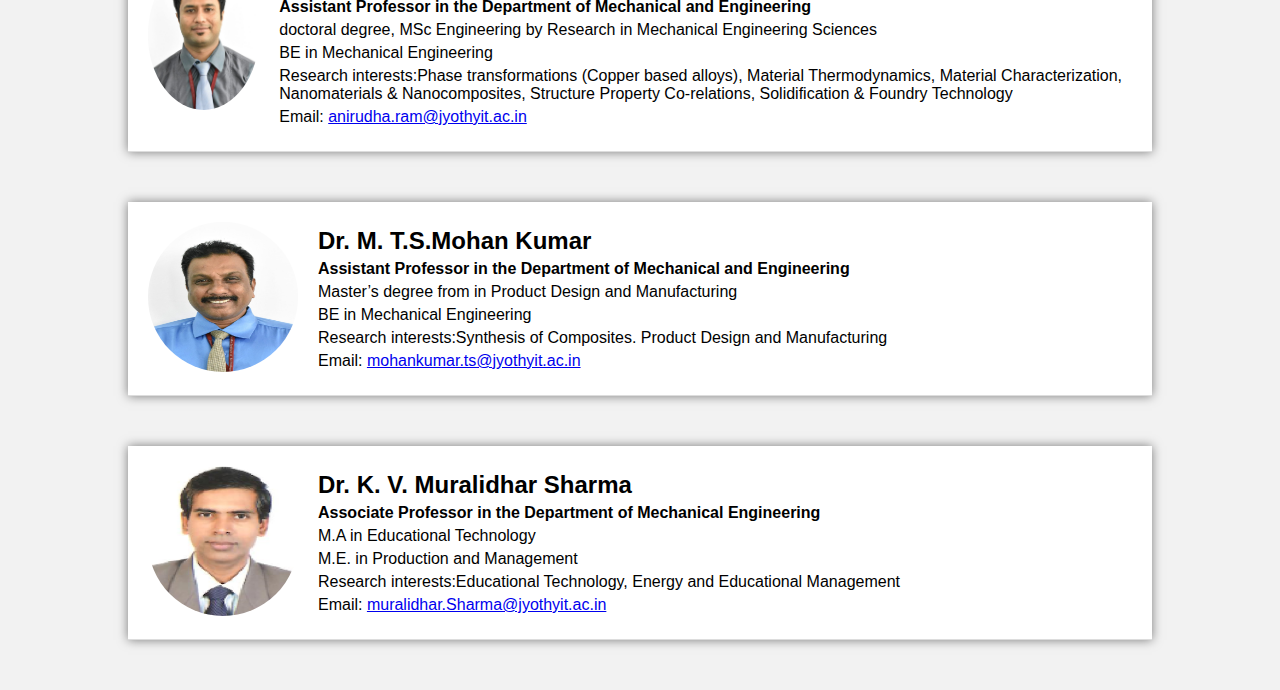
<file: Faculty_details/mech.html>
<!DOCTYPE html>
<html lang="en">
<head>
    <meta charset="UTF-8">
    <meta name="viewport" content="width=device-width, initial-scale=1.0">
    <title>Faculty Information</title>
    <link rel="stylesheet" type="text/css" href="styles.css">
</head>
<body>
    <div class="header-box">
        <h1>Mechanical Department</h1>
    </div>

    <div class="vision-box">
        <h2>Our Vision</h2>
        <p>Lorem ipsum dolor sit amet, consectetur adipiscing elit. Vivamus lacinia odio vitae vestibulum vestibulum. Cras venenatis euismod malesuada. Nullam ac urna eu felis dapibus condimentum sit amet a augue.</p>
    </div>
    <div class="container">
        <div class="faculty">
            <img src="images/me1.jpg" alt="Mr. Gurumurthy M">
            <div class="faculty-info">
                <h2>Mr. Gurumurthy M</h2>
                <p><b>Assistant Professor in the Department of Mechanical Engineering</b></p>
                <p>Master’s degree</p>
                <p>Research interests: Design, fatigue, Fracture, optimization, Robotics</p>
                <p>Email: <a href="mailto: gurumurthy.m@jyothyit.ac.in"> gurumurthy.m@jyothyit.ac.in</a></p>
            </div>
        </div>
    </div>
    <div class="container">
        <div class="faculty">
            <img src="images/me2.jpg" alt="Mr. Rakesh B K">
            <div class="faculty-info">
                <h2>Mr. Rakesh B K</h2>
                <p><b>Assistant Professor in the Department of Mechanical Engineering</b></p>
                <p>M. Tech. in Thermal Power Energy Systems</p>
                <p>Bachelors in Engineering in Mechanical Engineering</p>
                <p>Research interests: Thermal power systems, Fluid Mechanics, CFD, Automotive mechanics, Energy systems and Flow battery systems</p>
                <p>Email: <a href="mailto:rakesh.bk@jyothyit.ac.in">rakesh.bk@jyothyit.ac.in</a></p>
             </div>
        </div>
    </div>
    <div class="container">
        <div class="faculty">
            <img src="images/me3.jpeg" alt="Rashmi PN">
            <div class="faculty-info">
                <h2>Rashmi PN</h2>
                <p><b>Assistant Professor in the Department of Mechanical Engineering</b></p>
                <p>Master’s in Polymer Science and Engineering</p>
                <p>Bachelor’s in Industrial & Production Engineering</p>
                <p>Research interests:Material Science, Biocompatible Materials, Smart materials, Advanced composite materials</p>
                <p>Email: <a href="mailto:rashmi.pnb@ciirc.jyothyit.ac.in">rashmi.pnb@ciirc.jyothyit.ac.in</a></p>
            </div>
        </div>
    </div>
    <div class="container">
        <div class="faculty">
            <img src="images/me4.jpg" alt="Mr. Rakesh P">
            <div class="faculty-info">
                <h2>Mr. Rakesh P</h2>
                <p><b>Associate Professor of Computer Science and Engineering</b></p>
                <p>M.Tech in Energy Engineering</p>
                <p>Bachelor degree in Mechanical Engineering</p>
                <p>Research interests: Heat Transfer, Engineering Thermodynamics, Thermal power systems, Electronic Cooling, Renewable Energy Utilization, and Electric Mobility</p>
                <p>Email: <a href="mailto:rakesh.p@jyothyit.ac.in">rakesh.p@jyothyit.ac.in</a></p>
             </div>
        </div>
    </div>
    <div class="container">
        <div class="faculty">
            <img src="images/me5.jpg" alt="Dr Jayatirtha M Patil">
            <div class="faculty-info">
                <h2>Dr Jayatirtha M Patil</h2>
                <p><b>Associate Professor of Computer Science and Engineering</b></p>
                <p>doctoral degree,M. Tech. programme in Product Design and Manufacturing</p>
                <p>BE in Mechanical Engineering</p>
                <p>Research interests:Metal Matrix Composite, Batteries for PHEVS</p>
                <p>Email: <a href="mailto:jayatirtha.patil@jyothyit.ac.in">jayatirtha.patil@jyothyit.ac.in</a></p>
             </div>
        </div>
    </div>
    <div class="container">
        <div class="faculty">
            <img src="images/me6.jpg" alt="Dr. Aniruddha Ram H R">
            <div class="faculty-info">
                <h2>Dr. Aniruddha Ram H R</h2>
                <p><b>Assistant Professor in the Department of Mechanical and Engineering</b></p>
                <p>doctoral degree, MSc Engineering by Research in Mechanical Engineering Sciences</p>
                <p>BE in Mechanical Engineering</p>
                <p>Research interests:Phase transformations (Copper based alloys), Material Thermodynamics, Material Characterization, Nanomaterials & Nanocomposites, Structure Property Co-relations, Solidification & Foundry Technology</p>
                <p>Email: <a href="mailto:anirudha.ram@jyothyit.ac.in">anirudha.ram@jyothyit.ac.in</a></p>
             </div>
        </div>
    </div>
    <div class="container">
        <div class="faculty">
            <img src="images/me7.jpg" alt="Dr. M. T.S.Mohan Kumar">
            <div class="faculty-info">
                <h2>Dr. M. T.S.Mohan Kumar</h2>
                <p><b>Assistant Professor in the Department of Mechanical and Engineering</b></p>
                <p>Master’s degree from in Product Design and Manufacturing</p>
                <p>BE in Mechanical Engineering</p>
                <p>Research interests:Synthesis of Composites. Product Design and Manufacturing</p>
                <p>Email: <a href="mailto:mohankumar.ts@jyothyit.ac.in">mohankumar.ts@jyothyit.ac.in</a></p>
             </div>
        </div>
    </div>
    <div class="container">
        <div class="faculty">
            <img src="images/me8.png" alt="Dr. K. V. Muralidhar Sharma">
            <div class="faculty-info">
                <h2>Dr. K. V. Muralidhar Sharma</h2>
                <p><b>Associate Professor in the Department of Mechanical Engineering</b></p>
                <p>M.A in Educational Technology</p>
                <p>M.E. in Production and Management</p>
                <p>Research interests:Educational Technology, Energy and Educational Management</p>
                <p>Email: <a href="mailto:muralidhar.Sharma@jyothyit.ac.in">muralidhar.Sharma@jyothyit.ac.in</a></p>
             </div>
        </div>
    </div>
</body>
</html>
</file>
<file: Map/styles.css>
body {
    font-family: Arial, sans-serif;
    margin: 0;
    padding: 0;
    display: flex;
    flex-direction: column;
    align-items: center;
}

h1 {
    margin-top: 20px;
}

.gallery {
    display: flex;
    flex-direction: column;
    align-items: center;
    width: 100%;
    margin-top: 20px;
    
}

.gallery-row {
    display: flex;
    justify-content: flex-start;
    width: 100%;
    height: calc(100vh - 60px); /* Adjust the height to fill the screen minus the h1 height */
    gap: 5px; /* Adjust the gap between images */
}


.gallery-image-2 {
    height: 700px;
    transition: transform 0.2s;
    cursor: pointer;
    padding-left: 25px;
}
.gallery-image-1 {
    height: 700px;
    width: 102%;
    transition: transform 0.2s;
    cursor: pointer;
    margin-left: 150px;
}


.gallery-image:hover {
    transform: scale(1.1);
}

.modal {
    display: none;
    position: fixed;
    z-index: 1000;
    padding-top: 60px;
    left: 0;
    top: 0;
    width: 100%;
    height: 100%;
    overflow: auto;
    background-color: rgba(0, 0, 0, 0.9);
}

.modal-content {
    margin: auto;
    display: block;
    width: 80%;
    max-width: 700px;
}

.close {
    position: absolute;
    top: 20px;
    right: 35px;
    color: #fff;
    font-size: 40px;
    font-weight: bold;
    cursor: pointer;
}

.close:hover,
.close:focus {
    color: #bbb;
    text-decoration: none;
    cursor: pointer;
}
</file>
<file: Faculty_details/styles.css>
body {
    font-family: Arial, sans-serif;
    margin: 0;
    padding: 0;
    background-color: #f2f2f2;
}

/* .header {
    text-align: center;
    padding: 20px;
    background-color: #3a7ad9;
    color: white;
} */
/* .header {

    text-align: center;
    padding: 20px;
    background-color: #46a3eb;
    color: #000000;
    box-shadow: 0 0 10px rgba(0, 0, 0, 0.1);
    margin: 50px auto;
    width: 80%;
}

.vision {
    text-align: center;
    padding: 20px;
    background-color: #46a3eb;
    color: #000000;
    box-shadow: 0 0 10px rgba(0, 0, 0, 0.1);
    margin: 50px auto;
    width: 80%;
} */


.header-box {
    width: 80%; /* Ensure the same width for both header and vision boxes */
    margin: 20px auto;
    padding: 20px;
    background: linear-gradient(135deg, #2e4d6a, #4673A2, #5b8db8, #4673A2, #2e4d6a); /* Metallic gradient effect with the color tone #4673A2 */
    box-shadow: 0 0 15px rgba(0, 0, 0, 0.2); /* Softer shadow */
    text-align: center;
    --header-text-color: #ffffff; /* White text color for contrast */
    color: var(--header-text-color);
    border-radius: 10px; /* Rounded corners for a modern look */
    border: 1px solid #d1d1d1; /* Border to enhance the metallic effect */
    position: relative;
    z-index: 2; /* Ensure it appears above the vision box */
}

.header-box:before {
    content: '';
    position: absolute;
    top: 0;
    left: 0;
    width: 100%;
    height: 100%;
    background: linear-gradient(to bottom, rgba(255, 255, 255, 0.6) 0%, rgba(255, 255, 255, 0) 50%);
    border-radius: 10px;
    pointer-events: none;
}

.header-box h1 {
    margin: 0;
    font-size: 2em; /* Larger font size for emphasis */
    letter-spacing: 2px; /* Spacing for a more dramatic effect */
    text-transform: uppercase; /* Uppercase for a bold look */
    text-shadow: 1px 1px 2px rgba(0, 0, 0, 0.3); /* Dark shadow for 3D effect */
}

.vision-box {
    width: 80%; /* Ensure the same width for both header and vision boxes */
    margin: -10px auto 20px; /* Adjust margin to bring it closer to the header */
    padding: 20px;
    background-color: #4673A2; /* Background color */
    box-shadow: 0 0 10px rgba(255, 255, 255, 0.1); /* Subtle shadow for depth */
    color: #ffffff; /* White text color */
    border-radius: 10px; /* Rounded corners for a modern look */
    border: 1px solid #ffffff; /* Border to match the header box */
    position: relative;
    top: -20px; /* Positioning to move the box up behind the header box */
    z-index: 1; /* Ensure it appears behind the header box */
    text-align: center;
}

.vision-box h2 {
    margin: 0 0 10px;
    font-size: 1.5em; /* Slightly smaller than the main header */
    letter-spacing: 1px; /* Spacing for a more dramatic effect */
    text-transform: uppercase; /* Uppercase for a bold look */
    text-shadow: 1px 1px 2px rgba(0, 0, 0, 0.1); /* Light shadow for subtle effect */
    color: #ffffff; /* Set h2 text color to white */
}

.vision-box p {
    margin: 0;
    font-size: 1em; /* Normal font size for the vision text */
    line-height: 1.5em; /* Line height for better readability */
    color: #ffffff; /* Set p text color to white */
}

.container {
    width: 80%; /* Adjust the width to your desired size */
    height: auto; /* Adjust the height to your desired size */
    margin: 50px auto;
    background-color: #fff;
    overflow: hidden;
    box-shadow: 0 0 10px rgba(0, 0, 0, 0.5);
}


.faculty {
    display: flex;
    padding: 20px;
    border-bottom: 1px solid #ddd;
}

.faculty img {
    width: 150px;
    height: 150px;
    border-radius: 50%;
    margin-right: 20px;
}

.faculty-info {
    flex-grow: 1;
}

h2, p {
    margin: 5px 0;
}
</file>
